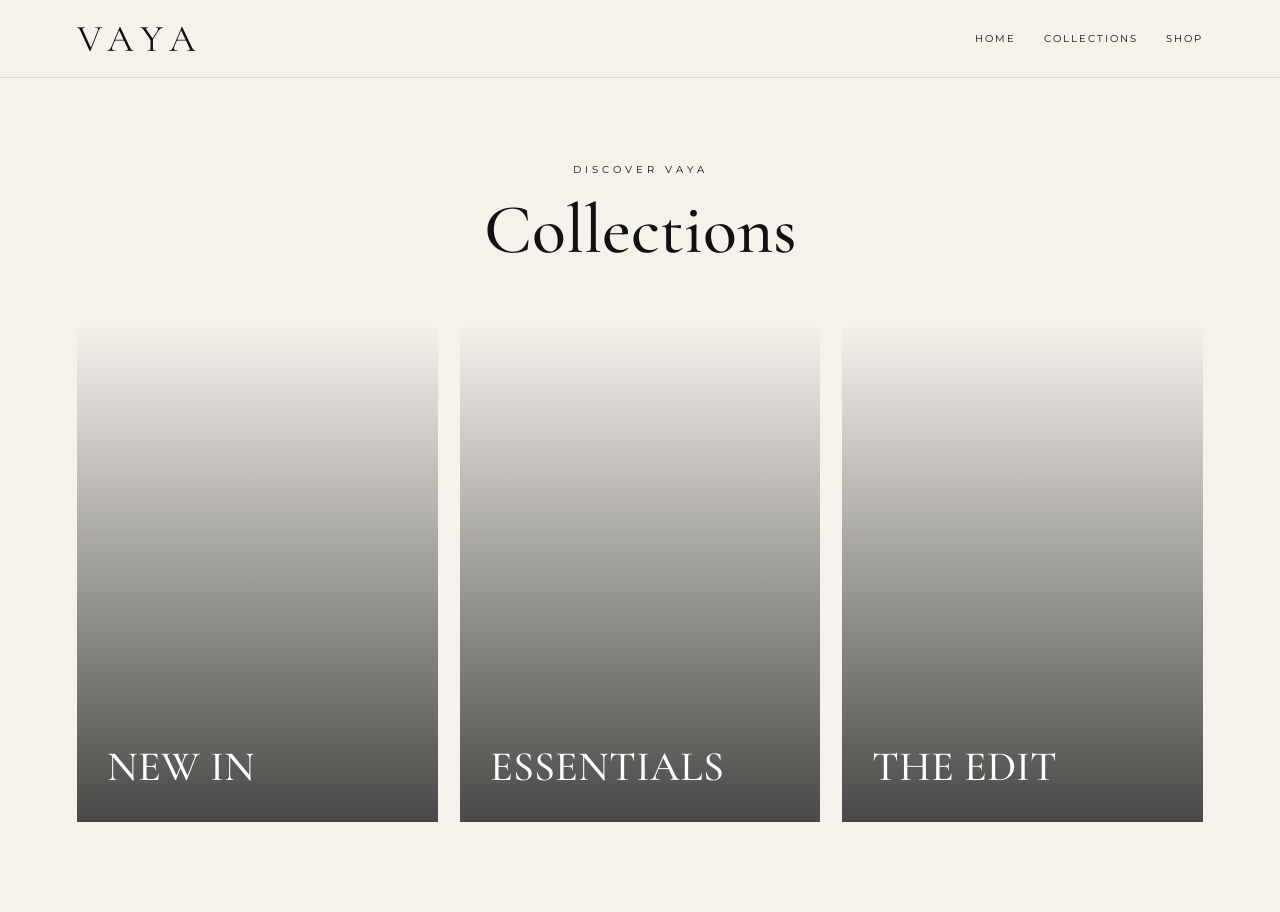
<file: collections.html>
<!DOCTYPE html>
<html lang="en">
<head>
<meta charset="UTF-8">
<meta name="viewport" content="width=device-width, initial-scale=1.0">

<title>VAYA | Collections</title>

<style>
@import url('https://fonts.googleapis.com/css2?family=Cormorant+Garamond:wght@400;500;600&family=Montserrat:wght@300;400;500&display=swap');

* {
    margin: 0;
    padding: 0;
    box-sizing: border-box;
}

body {
    background: #f5f2ec;
    color: #111;
    font-family: 'Montserrat', sans-serif;
}

header {
    height: 78px;
    padding: 0 6%;
    display: flex;
    align-items: center;
    justify-content: space-between;
    border-bottom: 1px solid #ddd8cf;
}

.logo {
    font-family: 'Cormorant Garamond', serif;
    font-size: 38px;
    letter-spacing: 8px;
}

nav {
    display: flex;
    gap: 28px;
}

nav a {
    color: #111;
    text-decoration: none;
    font-size: 10px;
    letter-spacing: 2px;
}

nav a:hover {
    color: #a78a55;
}

.page-title {
    text-align: center;
    padding: 80px 20px 50px;
}

.page-title small {
    letter-spacing: 4px;
    font-size: 10px;
}

.page-title h1 {
    font-family: 'Cormorant Garamond', serif;
    font-size: 70px;
    font-weight: 500;
    margin-top: 10px;
}

.collections {
    padding: 0 6% 90px;
    display: grid;
    grid-template-columns: repeat(3, 1fr);
    gap: 22px;
}

.collection {
    height: 500px;
    display: flex;
    align-items: flex-end;
    padding: 30px;
    color: white;
    background-size: cover;
    background-position: center;
    position: relative;
}

.collection::after {
    content: "";
    position: absolute;
    inset: 0;
    background: linear-gradient(transparent, rgba(0,0,0,.7));
}

.collection h2 {
    position: relative;
    z-index: 2;
    font-family: 'Cormorant Garamond', serif;
    font-size: 42px;
    font-weight: 500;
}

.new {
    background-image: url("https://images.unsplash.com/photo-1483985988355-763728e1935b?auto=format&fit=crop&w=1000&q=85");
}

.essentials {
    background-image: url("https://images.unsplash.com/photo-1490481651871-ab68de25d43d?auto=format&fit=crop&w=1000&q=85");
}

.edit {
    background-image: url("https://images.unsplash.com/photo-1551488831-00ddcb6c6bd3?auto=format&fit=crop&w=1000&q=85");
}

@media (max-width: 800px) {

    .collections {
        grid-template-columns: 1fr;
    }

    .collection {
        height: 400px;
    }

    .page-title h1 {
        font-size: 55px;
    }

    nav {
        gap: 12px;
    }

    nav a {
        font-size: 8px;
    }
}
</style>
</head>

<body>

<header>

    <div class="logo">VAYA</div>

    <nav>
        <a href="index.html">HOME</a>
        <a href="collections.html">COLLECTIONS</a>
        <a href="index.html#shop">SHOP</a>
    </nav>

</header>


<div class="page-title">

    <small>DISCOVER VAYA</small>

    <h1>Collections</h1>

</div>


<div class="collections">

    <div class="collection new">
        <h2>NEW IN</h2>
    </div>

    <div class="collection essentials">
        <h2>ESSENTIALS</h2>
    </div>

    <div class="collection edit">
        <h2>THE EDIT</h2>
    </div>

</div>

</body>
</html>
</file>
